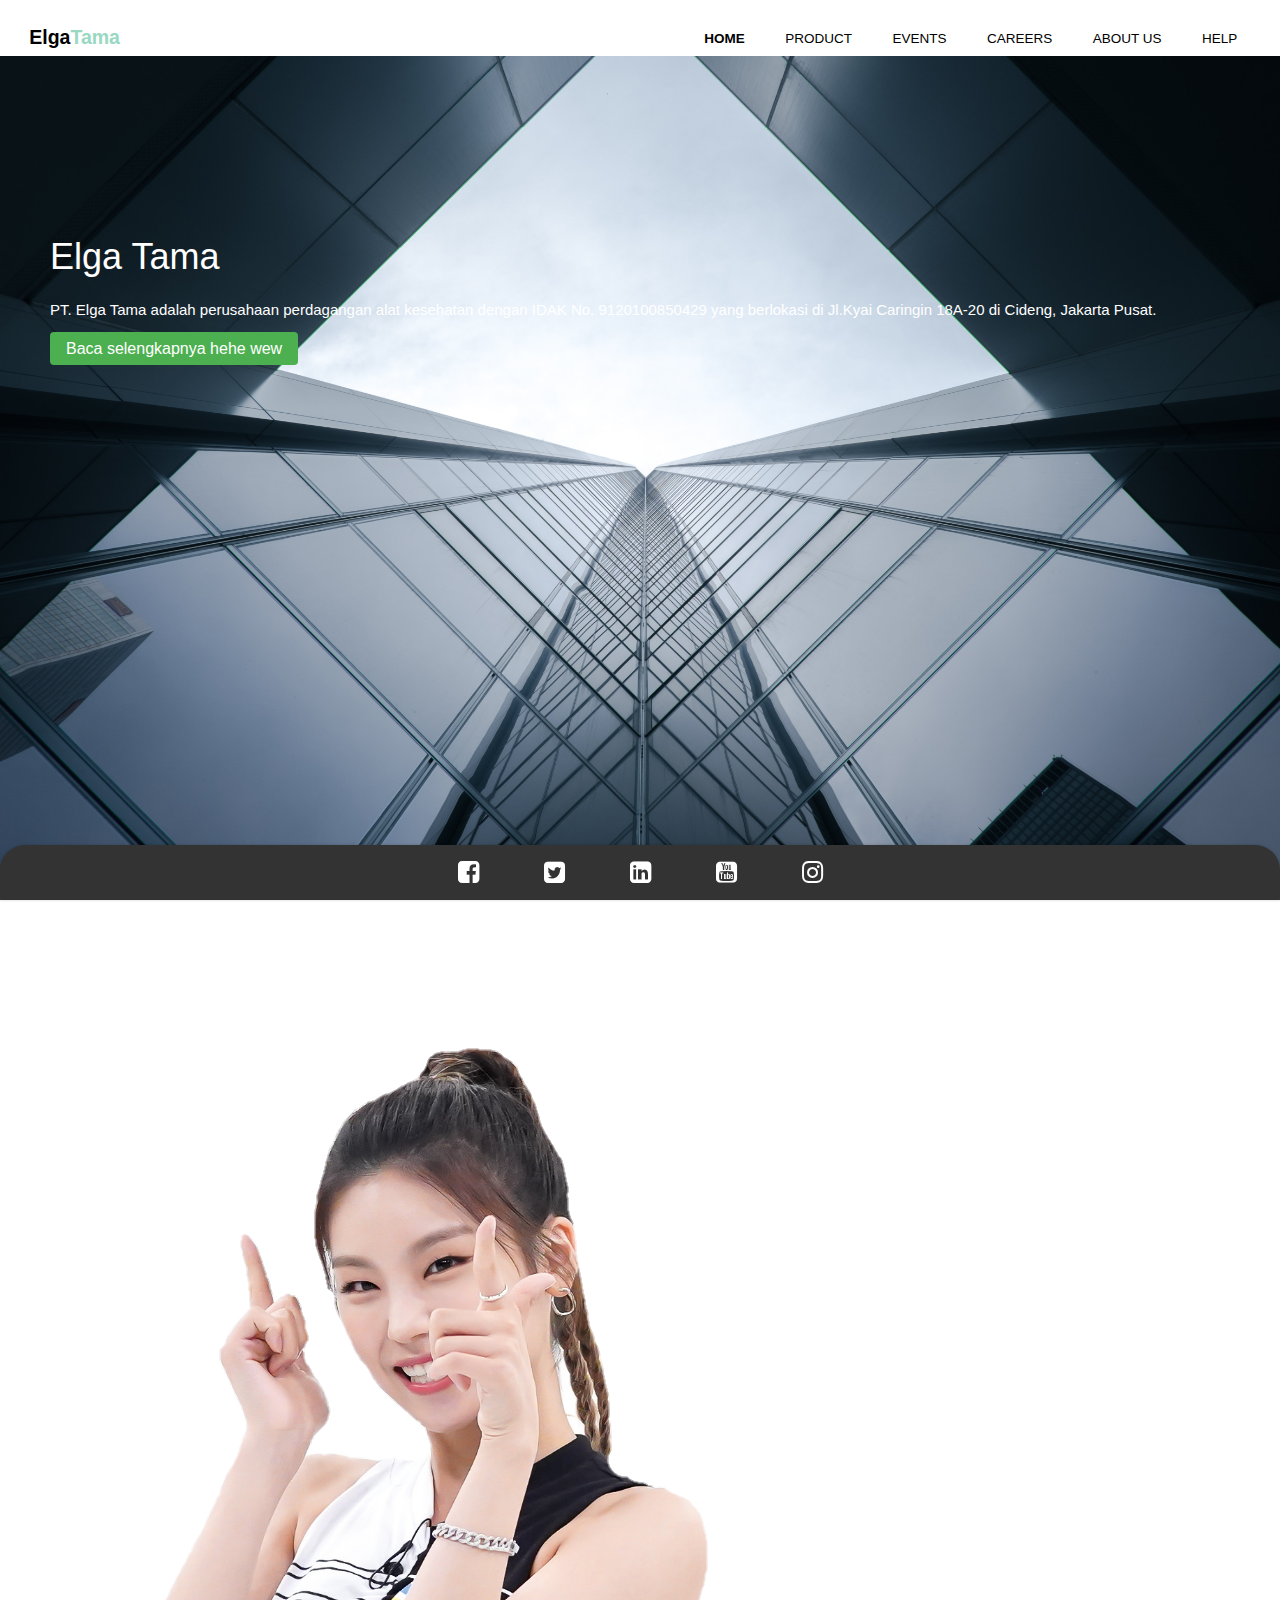
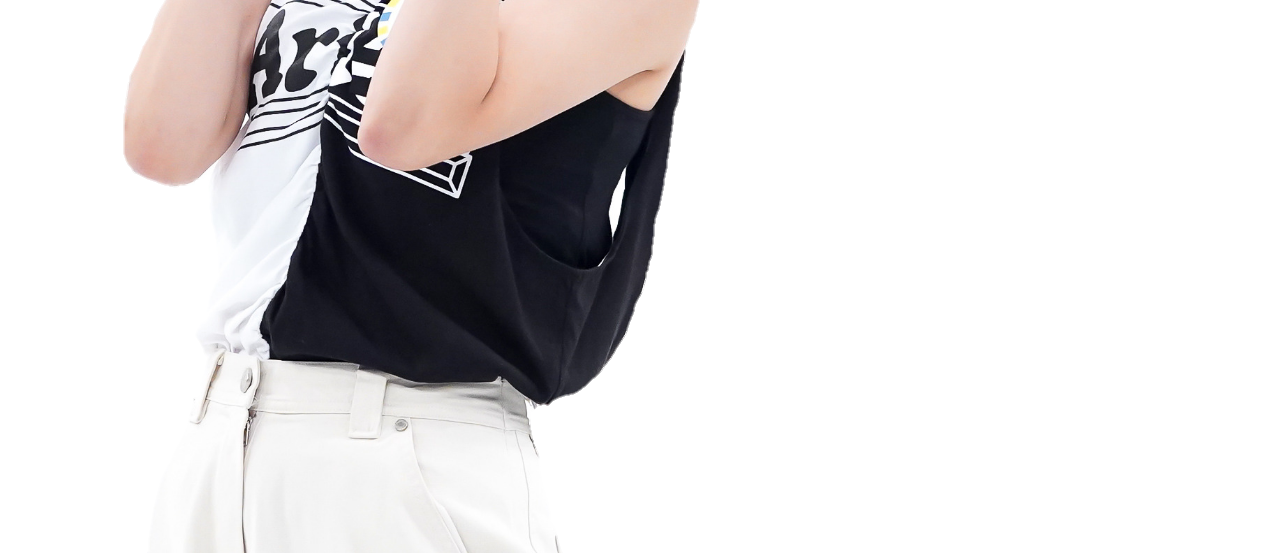
<file: index.html>
<!DOCTYPE html>
<html lang="en">
    <head>
        <meta charset="UTF-8">
        <meta http-equiv="X-UA-Compatible" content="IE=edge">
        <meta name="viewport" content="width=device-width, initial-scale=1.0">
        <title>Elga Tama</title>
        <link rel="stylesheet" href="https://www.w3schools.com/w3css/4/w3.css">
        <link rel="stylesheet" href="css/main.css">
        <link href="https://fonts.googleapis.com/icon?family=Material+Icons" rel="stylesheet">
        <link rel="stylesheet" href="https://cdnjs.cloudflare.com/ajax/libs/font-awesome/4.7.0/css/font-awesome.min.css">
    </head>
    <body>
        <div class="wrapper">
            <header>
                <a class="web-logo" href="#">Elga<span>Tama</span></a>

                <nav class="top-nav">
                    <svg class="close" viewBox="0 0 24 24" fill="none" xmlns="http://www.w3.org/2000/svg">
                        <path d="M12 2C10.0222 2 8.08879 2.58649 6.4443 3.6853C4.79981 4.78412 3.51809 6.3459 2.76121 8.17317C2.00433 10.0004 1.8063 12.0111 2.19215 13.9509C2.578 15.8907 3.53041 17.6725 4.92894 19.0711C6.32746 20.4696 8.10929 21.422 10.0491 21.8079C11.9889 22.1937 13.9996 21.9957 15.8268 21.2388C17.6541 20.4819 19.2159 19.2002 20.3147 17.5557C21.4135 15.9112 22 13.9778 22 12C22 10.6868 21.7413 9.38642 21.2388 8.17317C20.7363 6.95991 19.9997 5.85752 19.0711 4.92893C18.1425 4.00035 17.0401 3.26375 15.8268 2.7612C14.6136 2.25866 13.3132 2 12 2V2ZM14.71 13.29C14.8037 13.383 14.8781 13.4936 14.9289 13.6154C14.9797 13.7373 15.0058 13.868 15.0058 14C15.0058 14.132 14.9797 14.2627 14.9289 14.3846C14.8781 14.5064 14.8037 14.617 14.71 14.71C14.617 14.8037 14.5064 14.8781 14.3846 14.9289C14.2627 14.9797 14.132 15.0058 14 15.0058C13.868 15.0058 13.7373 14.9797 13.6154 14.9289C13.4936 14.8781 13.383 14.8037 13.29 14.71L12 13.41L10.71 14.71C10.617 14.8037 10.5064 14.8781 10.3846 14.9289C10.2627 14.9797 10.132 15.0058 10 15.0058C9.86799 15.0058 9.73729 14.9797 9.61543 14.9289C9.49357 14.8781 9.38297 14.8037 9.29 14.71C9.19628 14.617 9.12188 14.5064 9.07111 14.3846C9.02034 14.2627 8.99421 14.132 8.99421 14C8.99421 13.868 9.02034 13.7373 9.07111 13.6154C9.12188 13.4936 9.19628 13.383 9.29 13.29L10.59 12L9.29 10.71C9.1017 10.5217 8.99591 10.2663 8.99591 10C8.99591 9.7337 9.1017 9.4783 9.29 9.29C9.47831 9.1017 9.7337 8.99591 10 8.99591C10.2663 8.99591 10.5217 9.1017 10.71 9.29L12 10.59L13.29 9.29C13.4783 9.1017 13.7337 8.99591 14 8.99591C14.2663 8.99591 14.5217 9.1017 14.71 9.29C14.8983 9.4783 15.0041 9.7337 15.0041 10C15.0041 10.2663 14.8983 10.5217 14.71 10.71L13.41 12L14.71 13.29Z" fill="black"/>
                    </svg>

                    <ul>
                        <li><a href="#" class="active">Home</a></li>
                        <li><a href="product.html">Product</a></li>
                        <li><a href="#">Events</a></li>
                        <li><a href="careers.html">Careers</a></li>
                        <li><a href="#">About Us</a></li>
                        <li><a href="#">Help</a></li>
                    </ul>
                </nav>

                <svg class="menu" viewBox="0 0 100 80" width="40" height="40">
                    <rect width="100" height="20"></rect>
                    <rect y="30" width="100" height="20"></rect>
                    <rect y="60" width="100" height="20"></rect>
                </svg>
            </header>

            <section class="hero">
                <img class="img-landing" src="Image/landing.jpg" alt="">
                <div class="text-content">
                    <h1 class="title">Elga Tama</h1>
                    <p>PT. Elga Tama adalah perusahaan perdagangan alat kesehatan dengan IDAK No. 9120100850429 yang berlokasi di Jl.Kyai Caringin 18A-20 di Cideng, Jakarta Pusat.</p>
                    <a href="#" class="w3-button w3-green w3-round">Baca selengkapnya hehe wew</a>
                </div>
                
                
            </section>

           

        </div>
	

	<img src="Image/wew.png">
        <!-- Bottom Circle Menu -->
        <div class="container">
            <ul id="menu">
                <a href="#menu" class="menu-button icon-plus"
                title="Show Navigation"></a>
                <a href="#0" class="menu-button icon-minus"
                title="Hide Navigation"></a>
                <li class="menu-item">
                    <a href="product.html">
                        <span class="fa fa-medkit"></span>
                        <p>Product</p>
                    </a>
                </li>
                <li class="menu-item">
                    <a href="#menu">
                        <span class="fa fa-users"></span>
                        <p>Events</p>
                    </a>
                </li>
                <li class="menu-item">
                    <a href="#menu">
                        <span class="fa fa-briefcase"></span>
                        <p>Careers</p>
                    </a>
                </li>
                <li class="menu-item">
                    <a href="#menu">
                        <span class="fa fa-whatsapp"></span>
                    </a>
                </li>
            </ul>
        </div>

        <!-- Bottom NAV bar -->
        <nav class="bot-nav">
            <div class="bot-wrapper">
                <a href="#" class="bot-nav__link">
                    <i class="fa fa-facebook-square"></i>
                </a>
                <a href="#" class="bot-nav__link">
                    <i class="fa fa-twitter-square"></i>
                </a>
                <a href="#" class="bot-nav__link">
                    <i class="fa fa-linkedin-square"></i>
                </a>
                <a href="#" class="bot-nav__link">
                    <i class="fa fa-youtube-square"></i>
                </a>
                <a href="#" class="bot-nav__link">
                    <i class="fa fa-instagram"></i>
                </a>
            </div>
        </nav>

        <script>
            const menu = document.querySelector('.menu')
            const close = document.querySelector('.close')
            const nav = document.querySelector('nav')
 
            menu.addEventListener('click', () => {
                nav.classList.add('open-nav')
            })
 
            close.addEventListener('click', () => {
                nav.classList.remove('open-nav')
            })
        </script>
    </body>
</html>
</file>
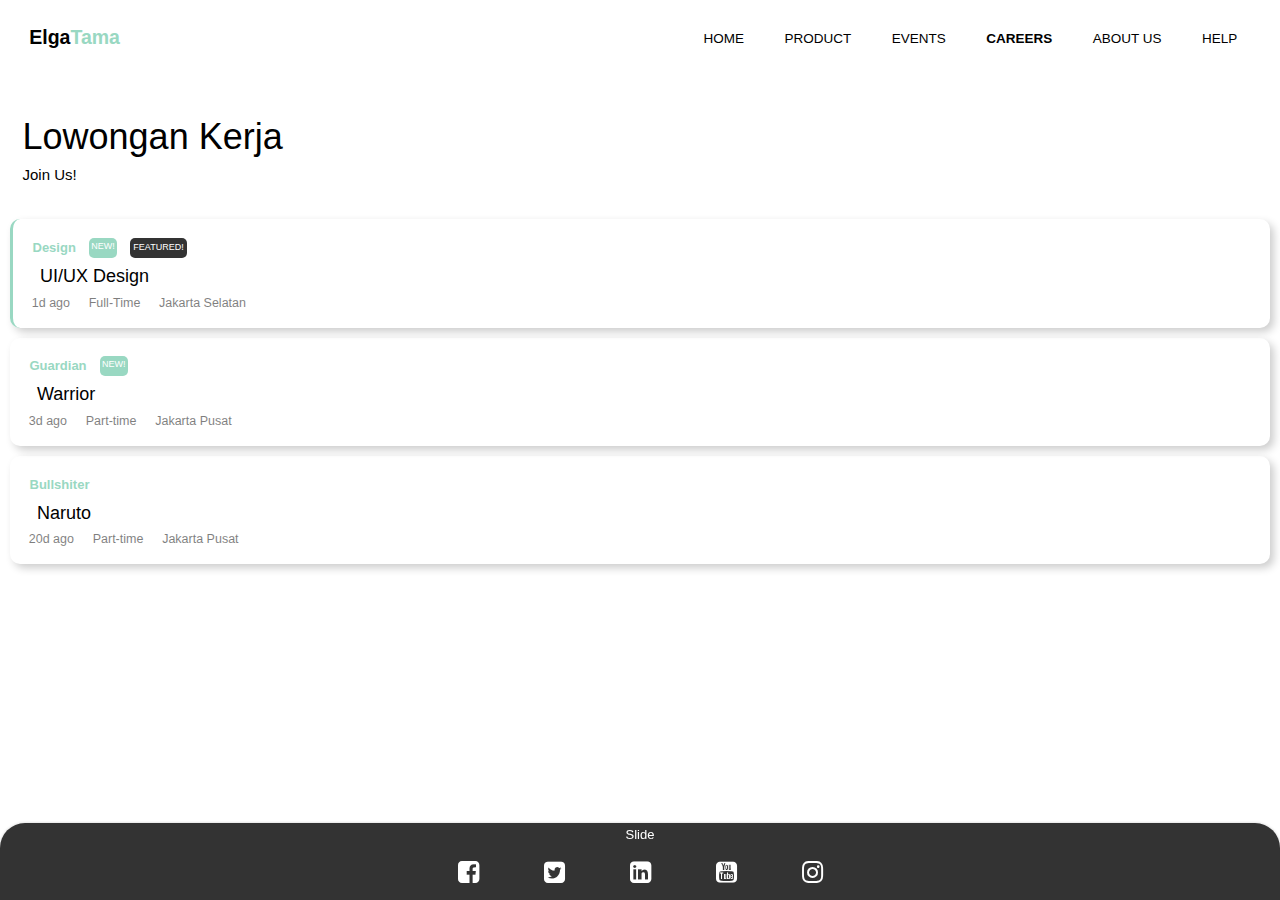
<file: careers.html>
<!DOCTYPE html>
<html lang="en">
    <head>
        <meta charset="UTF-8">
        <meta http-equiv="X-UA-Compatible" content="IE=edge">
        <meta name="viewport" content="width=device-width, initial-scale=1.0">
        <title>Elga Tama</title>
        <link rel="stylesheet" href="https://www.w3schools.com/w3css/4/w3.css">
        <link rel="stylesheet" href="css/main.css">
        <link href="https://fonts.googleapis.com/icon?family=Material+Icons" rel="stylesheet">
        <link rel="stylesheet" href="https://cdnjs.cloudflare.com/ajax/libs/font-awesome/4.7.0/css/font-awesome.min.css">
    </head>
    <body>
        <div class="wrapper">
            <header>
                <a class="web-logo" href="#">Elga<span>Tama</span></a>

                <nav class="top-nav">
                    <svg class="close" viewBox="0 0 24 24" fill="none" xmlns="http://www.w3.org/2000/svg">
                        <path d="M12 2C10.0222 2 8.08879 2.58649 6.4443 3.6853C4.79981 4.78412 3.51809 6.3459 2.76121 8.17317C2.00433 10.0004 1.8063 12.0111 2.19215 13.9509C2.578 15.8907 3.53041 17.6725 4.92894 19.0711C6.32746 20.4696 8.10929 21.422 10.0491 21.8079C11.9889 22.1937 13.9996 21.9957 15.8268 21.2388C17.6541 20.4819 19.2159 19.2002 20.3147 17.5557C21.4135 15.9112 22 13.9778 22 12C22 10.6868 21.7413 9.38642 21.2388 8.17317C20.7363 6.95991 19.9997 5.85752 19.0711 4.92893C18.1425 4.00035 17.0401 3.26375 15.8268 2.7612C14.6136 2.25866 13.3132 2 12 2V2ZM14.71 13.29C14.8037 13.383 14.8781 13.4936 14.9289 13.6154C14.9797 13.7373 15.0058 13.868 15.0058 14C15.0058 14.132 14.9797 14.2627 14.9289 14.3846C14.8781 14.5064 14.8037 14.617 14.71 14.71C14.617 14.8037 14.5064 14.8781 14.3846 14.9289C14.2627 14.9797 14.132 15.0058 14 15.0058C13.868 15.0058 13.7373 14.9797 13.6154 14.9289C13.4936 14.8781 13.383 14.8037 13.29 14.71L12 13.41L10.71 14.71C10.617 14.8037 10.5064 14.8781 10.3846 14.9289C10.2627 14.9797 10.132 15.0058 10 15.0058C9.86799 15.0058 9.73729 14.9797 9.61543 14.9289C9.49357 14.8781 9.38297 14.8037 9.29 14.71C9.19628 14.617 9.12188 14.5064 9.07111 14.3846C9.02034 14.2627 8.99421 14.132 8.99421 14C8.99421 13.868 9.02034 13.7373 9.07111 13.6154C9.12188 13.4936 9.19628 13.383 9.29 13.29L10.59 12L9.29 10.71C9.1017 10.5217 8.99591 10.2663 8.99591 10C8.99591 9.7337 9.1017 9.4783 9.29 9.29C9.47831 9.1017 9.7337 8.99591 10 8.99591C10.2663 8.99591 10.5217 9.1017 10.71 9.29L12 10.59L13.29 9.29C13.4783 9.1017 13.7337 8.99591 14 8.99591C14.2663 8.99591 14.5217 9.1017 14.71 9.29C14.8983 9.4783 15.0041 9.7337 15.0041 10C15.0041 10.2663 14.8983 10.5217 14.71 10.71L13.41 12L14.71 13.29Z" fill="black"/>
                    </svg>

                    <ul>
                        <li><a href="index.html">Home</a></li>
                        <li><a href="product.html">Product</a></li>
                        <li><a href="#">Events</a></li>
                        <li><a href="careers.html" class="active">Careers</a></li>
                        <li><a href="#">About Us</a></li>
                        <li><a href="#">Help</a></li>
                    </ul>
                </nav>

                <svg class="menu" viewBox="0 0 100 80" width="40" height="40">
                    <rect width="100" height="20"></rect>
                    <rect y="30" width="100" height="20"></rect>
                    <rect y="60" width="100" height="20"></rect>
                </svg>
            </header>

            <!-- PAGE CONTENT -->
            <div class="careers-title">
                <h1>Lowongan Kerja</h1>
                <p>Join Us!</p>
            </div>
            <div class="job-listing_container">
                <div class="sub-job-listing_container featured">
                    <ul class="job-listing-department">
                        <li>Design</li>
                        <li class="job-listing-new">New!</li>
                        <li class="job-listing-featured">Featured!</li>
                    </ul>

                    <ul class="job-listing-title">
                        <li>UI/UX Design</li>
                    </ul>

                    <ul class="job-listing-desc">
                        <li>20+ years experience designing desktop and mobile apps.</li>
                        <li>Passion in art</li>
                    </ul>

                    <ul class="job-listing-info">
                        <li>1d ago</li>
                        <li>Full-Time</li>
                        <li>Jakarta Selatan</li>
                    </ul>
                </div>

                <div class="job-listing_container">
                    <div class="sub-job-listing_container">
                        <ul class="job-listing-department">
                            <li>Guardian</li>
                            <li class="job-listing-new">New!</li>
                        </ul>

                        <ul class="job-listing-title">
                            <li>Warrior</li>
                        </ul>

                        <ul class="job-listing-desc">
                            <li>30+ years experience finishing dungeon</li>
                            <li>Big swords</li>
                            <li>A Big swords</li>
                            <li>Not a small swords</li>
                        </ul>

                        <ul class="job-listing-info">
                            <li>3d ago</li>
                            <li>Part-time</li>
                            <li>Jakarta Pusat</li>
                        </ul>
                    </div>
                 </div>

                <div class="job-listing_container">
                    <div class="sub-job-listing_container">
                        <ul class="job-listing-department">
                            <li>Bullshiter</li>
                        </ul>

                        <ul class="job-listing-title">
                            <li>Naruto</li>
                        </ul>

                        <ul class="job-listing-desc">
                            <li>Hokage</li>
                        </ul>

                        <ul class="job-listing-info">
                            <li>20d ago</li>
                            <li>Part-time</li>
                            <li>Jakarta Pusat</li>
                        </ul>
                    </div>
                 </div>



        </div>

        <nav class="bot-nav">
            <div class="pull-nav">
                <a href="#">Slide</a>
            </div>
            <div class="bot-wrapper">
                <a href="#" class="bot-nav__link">
                    <i class="fa fa-facebook-square"></i>
                </a>
                <a href="#" class="bot-nav__link">
                    <i class="fa fa-twitter-square"></i>
                </a>
                <a href="#" class="bot-nav__link">
                    <i class="fa fa-linkedin-square"></i>
                </a>
                <a href="#" class="bot-nav__link">
                    <i class="fa fa-youtube-square"></i>
                </a>
                <a href="#" class="bot-nav__link">
                    <i class="fa fa-instagram"></i>
                </a>
            </div>
        </nav>

        <script>
            const menu = document.querySelector('.menu')
            const close = document.querySelector('.close')
            const nav = document.querySelector('nav')
 
            menu.addEventListener('click', () => {
                nav.classList.add('open-nav')
            })
 
            close.addEventListener('click', () => {
                nav.classList.remove('open-nav')
            })
        </script>
    </body>
</html>
</file>
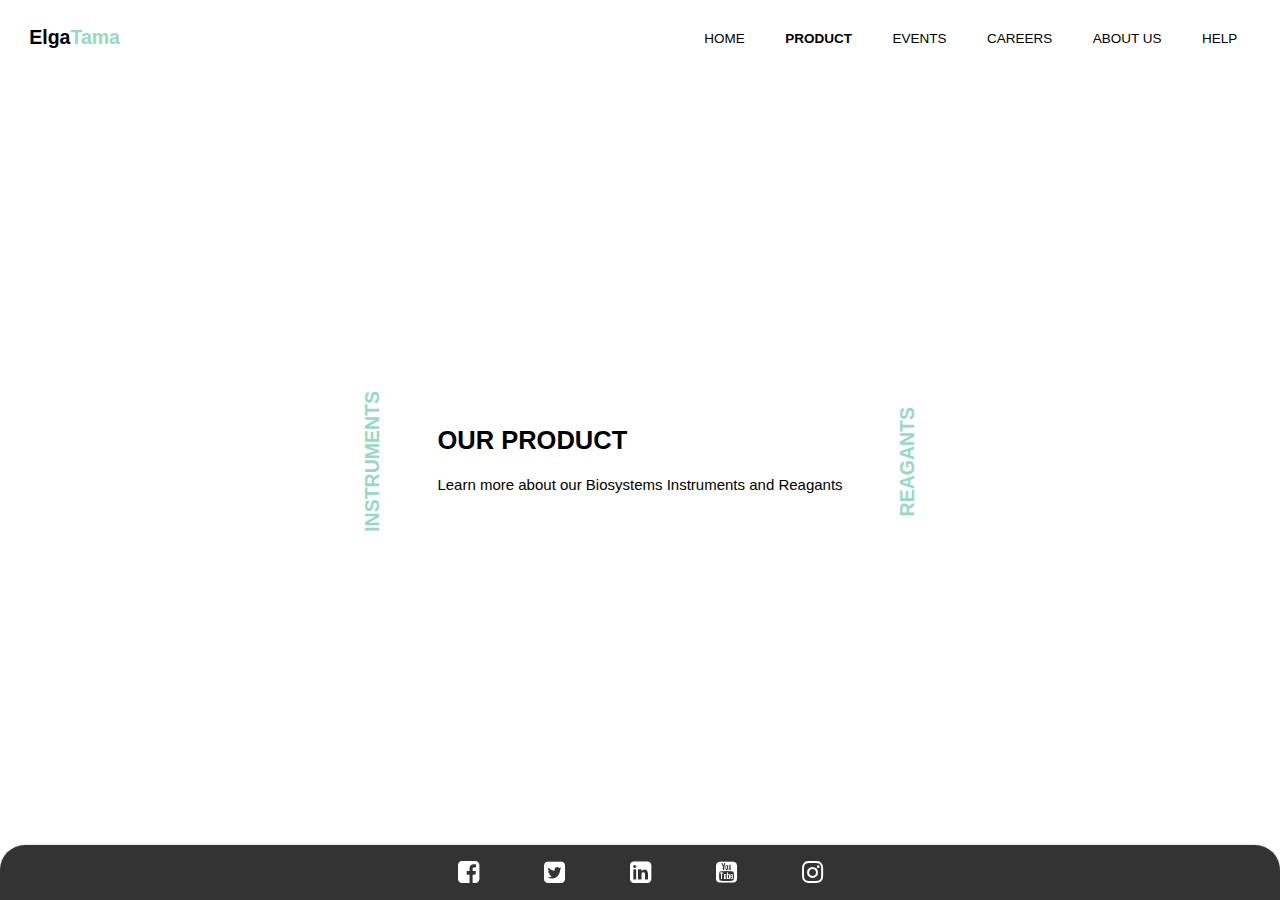
<file: product.html>
<!DOCTYPE html>
<html lang="en">
    <head>
        <meta charset="UTF-8">
        <meta http-equiv="X-UA-Compatible" content="IE=edge">
        <meta name="viewport" content="width=device-width, initial-scale=1.0">
        <title>Elga Tama</title>
        <link rel="stylesheet" href="https://www.w3schools.com/w3css/4/w3.css">
        <link rel="stylesheet" href="css/main.css">
        <link href="https://fonts.googleapis.com/icon?family=Material+Icons" rel="stylesheet">
        <link rel="stylesheet" href="https://cdnjs.cloudflare.com/ajax/libs/font-awesome/4.7.0/css/font-awesome.min.css">
    </head>
    <body>
        <div class="wrapper">
            <header>
                <a class="web-logo" href="#">Elga<span>Tama</span></a>

                <nav class="top-nav">
                    <svg class="close" viewBox="0 0 24 24" fill="none" xmlns="http://www.w3.org/2000/svg">
                        <path d="M12 2C10.0222 2 8.08879 2.58649 6.4443 3.6853C4.79981 4.78412 3.51809 6.3459 2.76121 8.17317C2.00433 10.0004 1.8063 12.0111 2.19215 13.9509C2.578 15.8907 3.53041 17.6725 4.92894 19.0711C6.32746 20.4696 8.10929 21.422 10.0491 21.8079C11.9889 22.1937 13.9996 21.9957 15.8268 21.2388C17.6541 20.4819 19.2159 19.2002 20.3147 17.5557C21.4135 15.9112 22 13.9778 22 12C22 10.6868 21.7413 9.38642 21.2388 8.17317C20.7363 6.95991 19.9997 5.85752 19.0711 4.92893C18.1425 4.00035 17.0401 3.26375 15.8268 2.7612C14.6136 2.25866 13.3132 2 12 2V2ZM14.71 13.29C14.8037 13.383 14.8781 13.4936 14.9289 13.6154C14.9797 13.7373 15.0058 13.868 15.0058 14C15.0058 14.132 14.9797 14.2627 14.9289 14.3846C14.8781 14.5064 14.8037 14.617 14.71 14.71C14.617 14.8037 14.5064 14.8781 14.3846 14.9289C14.2627 14.9797 14.132 15.0058 14 15.0058C13.868 15.0058 13.7373 14.9797 13.6154 14.9289C13.4936 14.8781 13.383 14.8037 13.29 14.71L12 13.41L10.71 14.71C10.617 14.8037 10.5064 14.8781 10.3846 14.9289C10.2627 14.9797 10.132 15.0058 10 15.0058C9.86799 15.0058 9.73729 14.9797 9.61543 14.9289C9.49357 14.8781 9.38297 14.8037 9.29 14.71C9.19628 14.617 9.12188 14.5064 9.07111 14.3846C9.02034 14.2627 8.99421 14.132 8.99421 14C8.99421 13.868 9.02034 13.7373 9.07111 13.6154C9.12188 13.4936 9.19628 13.383 9.29 13.29L10.59 12L9.29 10.71C9.1017 10.5217 8.99591 10.2663 8.99591 10C8.99591 9.7337 9.1017 9.4783 9.29 9.29C9.47831 9.1017 9.7337 8.99591 10 8.99591C10.2663 8.99591 10.5217 9.1017 10.71 9.29L12 10.59L13.29 9.29C13.4783 9.1017 13.7337 8.99591 14 8.99591C14.2663 8.99591 14.5217 9.1017 14.71 9.29C14.8983 9.4783 15.0041 9.7337 15.0041 10C15.0041 10.2663 14.8983 10.5217 14.71 10.71L13.41 12L14.71 13.29Z" fill="black"/>
                    </svg>

                    <ul>
                        <li><a href="index.html">Home</a></li>
                        <li><a href="#" class="active">Product</a></li>
                        <li><a href="#">Events</a></li>
                        <li><a href="careers.html">Careers</a></li>
                        <li><a href="#">About Us</a></li>
                        <li><a href="#">Help</a></li>
                    </ul>
                </nav>

                <svg class="menu" viewBox="0 0 100 80" width="40" height="40">
                    <rect width="100" height="20"></rect>
                    <rect y="30" width="100" height="20"></rect>
                    <rect y="60" width="100" height="20"></rect>
                </svg>
            </header>
        </div>

        <!-- PAGE CONTENT -->
        <div class="hero-product">
            <!-- <a href="#"><img class="instruments-img" src="image/instruments.png" alt=""></a> -->
            <a href="#">Instruments</a>
            <div class="product-index">
                <h1>Our Product</h1>
                <p>Learn more about our Biosystems Instruments and Reagants</p>
            </div>
            <a href="#">Reagants</a>
            <!-- <a href="#"><img class="instruments-img" src="image/reagents.png" alt=""></a> -->
            
        </div>

        <nav class="bot-nav">
            <div class="bot-wrapper">
                <a href="#" class="bot-nav__link">
                    <i class="fa fa-facebook-square"></i>
                </a>
                <a href="#" class="bot-nav__link">
                    <i class="fa fa-twitter-square"></i>
                </a>
                <a href="#" class="bot-nav__link">
                    <i class="fa fa-linkedin-square"></i>
                </a>
                <a href="#" class="bot-nav__link">
                    <i class="fa fa-youtube-square"></i>
                </a>
                <a href="#" class="bot-nav__link">
                    <i class="fa fa-instagram"></i>
                </a>
            </div>
        </nav>

        <script>
            const menu = document.querySelector('.menu')
            const close = document.querySelector('.close')
            const nav = document.querySelector('nav')
 
            menu.addEventListener('click', () => {
                nav.classList.add('open-nav')
            })
 
            close.addEventListener('click', () => {
                nav.classList.remove('open-nav')
            })
        </script>
    </body>
</html>
</file>
<file: css/main.css>
:root {
  --accent-color: #99d8c2;
}

body {
  font-family: "Poppins", sans-serif;
  margin: 1em 0 0 0;
}

a {
  text-decoration: none;
  font-size: 1.3rem;
}

.active {
  font-weight: bold;
}

.web-logo {
  padding: 0 0 0 1.5em;
  font-weight: bold;
}

.web-logo span {
  color: var(--accent-color);
}

.hero {
  position: relative;
}

.hero .text-content {
  position: absolute;
  top: 20%;
  color: white;
  margin: 0 50px;
}

.hero img {
  width: 100%;
  -o-object-fit: cover;
     object-fit: cover;
  background-position: center;
  background-size: cover;
  height: 91vh;
}

.hero .w3-button {
  margin: 2.5em auto;
  width: 70%;
  display: block;
  font-size: medium;
}

.top-nav {
  position: fixed;
  right: 0;
  top: 0;
  background: #333;
  height: 100vh;
  width: 50%;
  z-index: 2;
  text-transform: uppercase;
  -webkit-transform: translateX(100%);
          transform: translateX(100%);
  -webkit-transition: -webkit-transform 0.5s ease-in-out;
  transition: -webkit-transform 0.5s ease-in-out;
  transition: transform 0.5s ease-in-out;
  transition: transform 0.5s ease-in-out, -webkit-transform 0.5s ease-in-out;
}

.top-nav ul {
  list-style-type: none;
  padding: 0;
  margin-top: 8em;
}

.top-nav ul a {
  color: white;
  padding: 0.75em 2em;
  display: block;
  width: 100%;
}

.top-nav ul a .web-logo {
  width: 20%;
}

.top-nav ul a:hover {
  background: #7a7575;
}

.top-nav .close {
  float: right;
  margin: 2em;
  width: 2em;
}

.bot-nav {
  background-color: #333;
  overflow: hidden;
  position: fixed;
  bottom: 0;
  width: 100%;
  -webkit-box-shadow: 0 0 3px rgba(0, 0, 0, 0.2);
          box-shadow: 0 0 3px rgba(0, 0, 0, 0.2);
  display: -webkit-box;
  display: -ms-flexbox;
  display: flex;
  -webkit-box-orient: vertical;
  -webkit-box-direction: normal;
      -ms-flex-direction: column;
          flex-direction: column;
  overflow-x: auto;
  margin: 0 0 0 0;
  border-radius: 25px 25px 0 0;
}

.bot-nav .bot-wrapper {
  display: -webkit-box;
  display: -ms-flexbox;
  display: flex;
  -webkit-box-pack: justify;
      -ms-flex-pack: justify;
          justify-content: space-between;
  margin: auto;
}

.bot-nav .pull-nav {
  color: white;
  text-align: center;
  padding: 0;
  margin: 0;
}

.bot-nav .pull-nav a {
  font-size: small;
}

.bot-nav .fa {
  color: white;
  padding: 15px 1.3em;
  font-size: 20px;
}

.bot-nav .fa:hover {
  background: none;
  opacity: 0.7;
}

header {
  display: -webkit-box;
  display: -ms-flexbox;
  display: flex;
  -webkit-box-pack: justify;
      -ms-flex-pack: justify;
          justify-content: space-between;
}

header svg {
  width: 2em;
  margin-top: -0.6em;
  cursor: pointer;
  margin: 0 1.5em 0 0;
}

.hero-product {
  display: -webkit-box;
  display: -ms-flexbox;
  display: flex;
  position: absolute;
  -webkit-box-pack: center;
      -ms-flex-pack: center;
          justify-content: center;
  -webkit-box-align: center;
      -ms-flex-align: center;
          align-items: center;
  width: 100%;
  height: 90%;
}

.hero-product .product-index {
  margin: 0;
}

.hero-product .product-index h1 {
  text-transform: uppercase;
  font-weight: bolder;
  font-size: 1.7rem;
}

.hero-product .product-index p {
  font: 100%;
}

.hero-product a {
  color: var(--accent-color);
  text-transform: uppercase;
  font-weight: bold;
  -webkit-transform: rotate(180deg);
          transform: rotate(180deg);
  -webkit-writing-mode: vertical-rl;
      -ms-writing-mode: tb-rl;
          writing-mode: vertical-rl;
  padding: 50px;
  margin: 0;
  font: 2em;
  -webkit-transition: 0.2s;
  transition: 0.2s;
}

.hero-product a:hover {
  font-style: italic;
  font-size: 200%;
}

.open-nav {
  -webkit-transform: translateX(0);
          transform: translateX(0);
}

#menu {
  text-align: center;
  display: -webkit-box;
  display: -ms-flexbox;
  display: flex;
  -webkit-box-pack: center;
      -ms-flex-pack: center;
          justify-content: center;
  -webkit-box-align: center;
      -ms-flex-align: center;
          align-items: center;
  margin: auto;
  list-style: none;
  font-size: 200%;
  padding-left: 0px;
}

.menu-button {
  opacity: 0;
  z-index: -1;
}

.menu-button {
  width: 50px;
  height: 50px;
  position: absolute;
  top: 85%;
  margin: 0px;
  border-radius: 50%;
  background: #333333;
  background-size: 100%;
  overflow: hidden;
  text-decoration: none;
  color: white;
}

#menu:not(:target) > a:first-of-type,
#menu:target > a:last-of-type {
  opacity: 1;
  z-index: 1;
}

#menu:not(:target) > .icon-plus:before,
#menu:target > .icon-menu:before {
  opacity: 1;
}

.menu-item {
  width: 50px;
  height: 50px;
  position: absolute;
  line-height: 5px;
  top: 85%;
  border-radius: 50%;
  background: #333333;
  -webkit-transform: translate(0px, 0px);
          transform: translate(0px, 0px);
  -webkit-transition: -webkit-transform 500ms;
  transition: -webkit-transform 500ms;
  transition: transform 500ms;
  transition: transform 500ms, -webkit-transform 500ms;
  -webkit-transition: .2s;
  transition: .2s;
}

.menu-item .fa {
  font-size: smaller;
}

.menu-item p {
  text-align: center;
  color: fff;
  opacity: 0;
  font-size: small;
  margin-top: 1.5em;
}

.menu-item:hover {
  opacity: 0.5;
}

.menu-item a {
  color: #fff;
  position: relative;
  top: 25%;
  left: 0;
  text-decoration: none;
  font-size: unset;
}

.careers-title {
  margin: 0 0 0 1.5em;
}

.careers-title p {
  margin: 0 0 1.5em 0;
}

.careers-title h1 {
  margin: 1.5em 0 0 0;
}

.job-listing_container {
  display: -webkit-box;
  display: -ms-flexbox;
  display: flex;
  -webkit-box-orient: vertical;
  -webkit-box-direction: normal;
      -ms-flex-direction: column;
          flex-direction: column;
}

.job-listing_container .sub-job-listing_container {
  padding: 1em 0 1em 0;
  margin: 10px 10px 0 10px;
  -webkit-box-shadow: 4px 4px 9px rgba(0, 0, 0, 0.2);
          box-shadow: 4px 4px 9px rgba(0, 0, 0, 0.2);
  border-radius: 10px;
  border-width: 0 0 0 10px;
}

.job-listing_container .sub-job-listing_container ul {
  list-style-type: none;
  display: -webkit-box;
  display: -ms-flexbox;
  display: flex;
  -webkit-box-orient: horizontal;
  -webkit-box-direction: normal;
      -ms-flex-direction: row;
          flex-direction: row;
  margin: 0;
  padding: 0.3em 0 0 0;
}

.job-listing_container .sub-job-listing_container ul li {
  margin: 0 0 0 1.5em;
}

.job-listing_container .sub-job-listing_container .job-listing-department {
  font-size: small;
  color: var(--accent-color);
  font-weight: bold;
}

.job-listing_container .sub-job-listing_container .job-listing-department .job-listing-new {
  font-size: xx-small;
  font-weight: lighter;
  color: white;
  padding: 2px;
  background-color: var(--accent-color);
  border-radius: 5px;
  text-transform: uppercase;
}

.job-listing_container .sub-job-listing_container .job-listing-department .job-listing-featured {
  font-size: xx-small;
  font-weight: lighter;
  color: white;
  padding: 3px;
  background-color: #333;
  border-radius: 5px;
  text-transform: uppercase;
}

.job-listing_container .sub-job-listing_container .job-listing-desc {
  -webkit-box-orient: vertical;
  -webkit-box-direction: normal;
      -ms-flex-direction: column;
          flex-direction: column;
  list-style-type: unset;
  font-size: small;
  margin: 10px 10px 10px 10px;
  opacity: 0.8;
  display: none;
}

.job-listing_container .sub-job-listing_container .job-listing-title {
  font-size: large;
}

.job-listing_container .sub-job-listing_container .job-listing-info {
  font-size: smaller;
  opacity: 0.5;
}

.job-listing_container .sub-job-listing_container.featured {
  border-left: solid var(--accent-color);
}

.sub-job-listing_container:hover .job-listing-desc {
  display: -webkit-box;
  display: -ms-flexbox;
  display: flex;
}

#menu:target > .menu-item:nth-child(6) {
  -webkit-transform: rotate(60deg) translateY(-120px) rotate(300deg);
          transform: rotate(60deg) translateY(-120px) rotate(300deg);
  -webkit-transition-delay: 0s;
          transition-delay: 0s;
}

#menu:target > .menu-item:nth-child(6) p {
  opacity: 0.8;
  -webkit-transition: .6s;
  transition: .6s;
}

#menu:target > .menu-item:nth-child(5) {
  -webkit-transform: rotate(20deg) translateY(-125px) rotate(-20deg);
          transform: rotate(20deg) translateY(-125px) rotate(-20deg);
  -webkit-transition-delay: .1s;
          transition-delay: .1s;
}

#menu:target > .menu-item:nth-child(5) p {
  opacity: 0.8;
  -webkit-transition: .6s;
  transition: .6s;
}

#menu:target > .menu-item:nth-child(4) {
  -webkit-transform: rotate(-20deg) translateY(-125px) rotate(20deg);
          transform: rotate(-20deg) translateY(-125px) rotate(20deg);
  -webkit-transition-delay: .2s;
          transition-delay: .2s;
}

#menu:target > .menu-item:nth-child(4) p {
  opacity: 0.8;
  -webkit-transition: .6s;
  transition: .6s;
}

#menu:target > .menu-item:nth-child(3) {
  -webkit-transform: rotate(-60deg) translateY(-125px) rotate(60deg);
          transform: rotate(-60deg) translateY(-125px) rotate(60deg);
  -webkit-transition-delay: .3s;
          transition-delay: .3s;
}

#menu:target > .menu-item:nth-child(3) p {
  opacity: 0.8;
  -webkit-transition: .6s;
  transition: .6s;
}

@media only screen and (min-width: 680px) {
  body {
    margin: 1.5em 0 0 0;
  }
  .hero .w3-button {
    display: unset;
  }
  .bot-nav .fa {
    font-size: 25px;
  }
  #menu {
    display: none;
  }
}

@media only screen and (min-width: 900px) {
  .menu {
    display: none;
  }
  .top-nav {
    -webkit-transform: translateX(0);
            transform: translateX(0);
    position: unset;
    display: block;
    width: auto;
    height: auto;
    background: none;
    padding: 0 1.5em 0 1.5em;
  }
  .top-nav svg.close {
    display: none;
  }
  .top-nav ul {
    display: -webkit-box;
    display: -ms-flexbox;
    display: flex;
    margin: 0;
  }
  .top-nav ul a {
    color: black;
    padding: 0.5em 1.5em;
    font-size: 0.9rem;
  }
  .top-nav ul a:hover {
    background: none;
    font-weight: bold;
  }
}
/*# sourceMappingURL=main.css.map */
</file>
